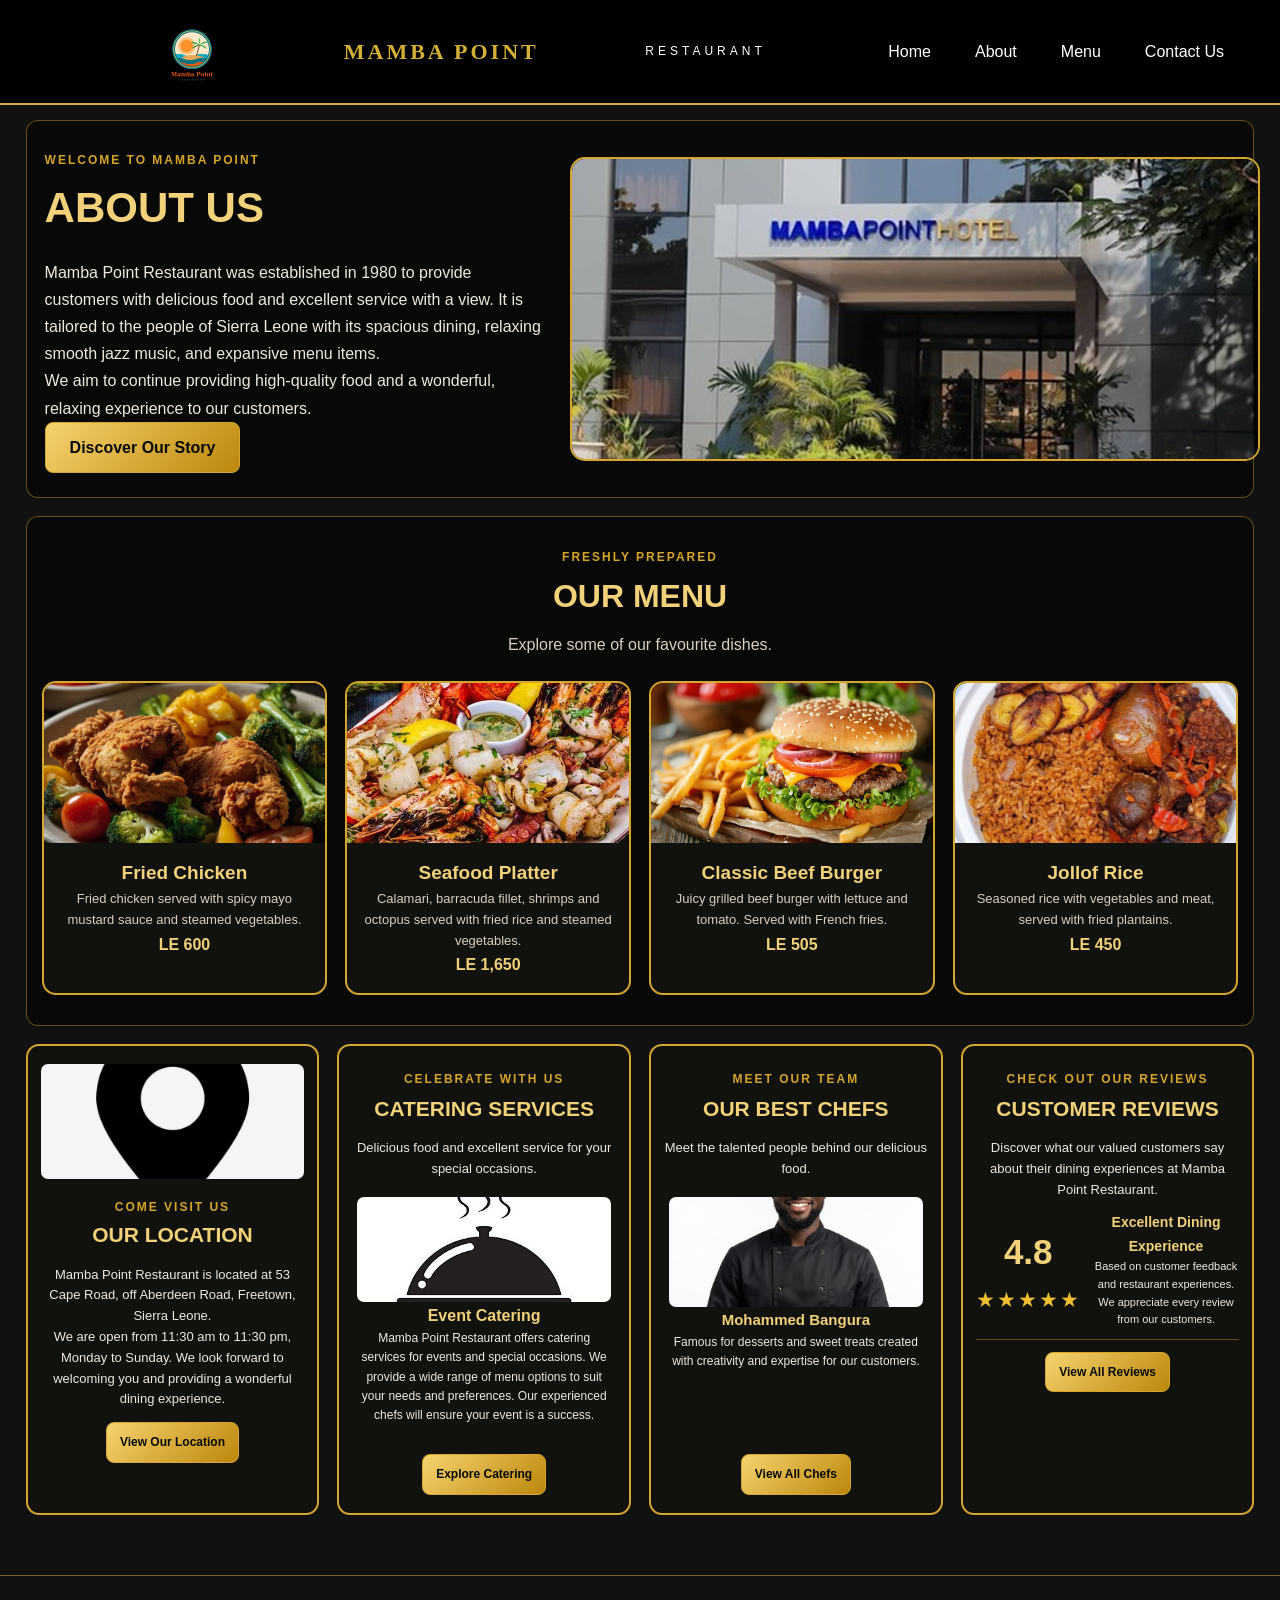
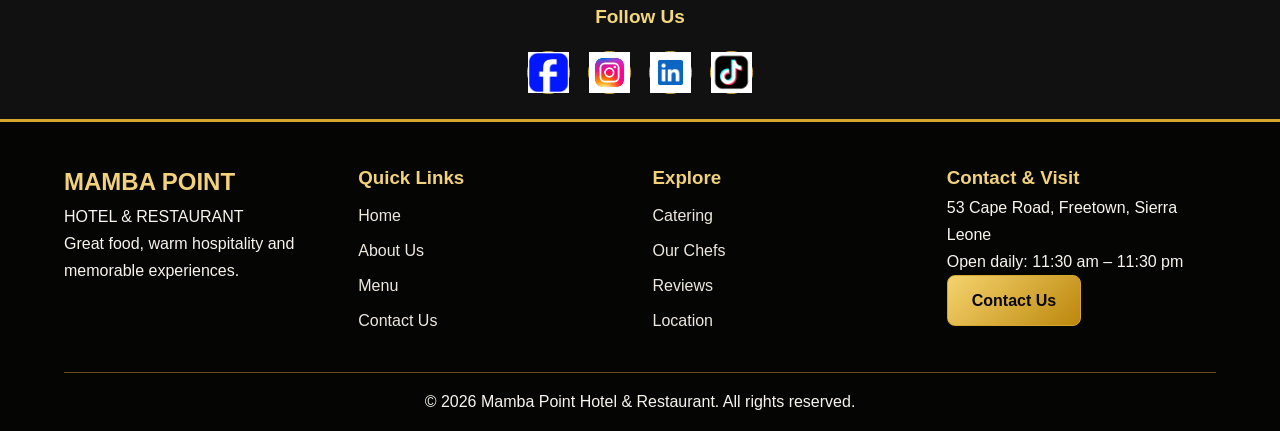
<file: Index.html>
<!DOCTYPE html>
<html lang="en">

<head>
    <meta charset="UTF-8">
    <meta name="viewport" content="width=device-width, initial-scale=1.0">
<href="https://cdnjs.cloudflare.com/ajax/libs/font-awesome/6.5.2/css/all.min.css">
    <title>Mamba Point Restaurant</title>

    <link rel="stylesheet" href="css/style.css">
</head>

<body>
    <header class="site-header">
        <a href="index.html" class="brand">
            <a href="Index.html" class="logo">
                <img src="images.html/mamba_point_restaurant_logo.png" alt="Mamba Point Restaurant Logo" class="logo">
            </a>
            <span class="brand-name">MAMBA POINT</span>
            <span class="brand-subtitle">RESTAURANT</span>
        </a>

        <nav class="main-nav">
            <a href="index.html">Home</a>
            <a href="About Us.html">About</a>
            <a href="menu.html">Menu</a>
            <a href="Contact Us.html">Contact Us</a>
        </nav>

    </header>

    <main>
        <section class="about-section" id="about">

            <div class="about-content">

                <div class="about-text">
                    <span class="section-label">WELCOME TO MAMBA POINT</span>

                    <h1>ABOUT US</h1>

                    <p>
                        Mamba Point Restaurant was established in 1980 to provide
                        customers with delicious food and excellent service with a view.
                        It is tailored to the people of Sierra Leone with its spacious
                        dining, relaxing smooth jazz music, and expansive menu items.
                    </p>

                    <p>
                        We aim to continue providing high-quality food and a wonderful,
                        relaxing experience to our customers.
                    </p>

                    <a href="About Us.html" class="btn btn-primary">
                        Discover Our Story
                    </a>
                </div>

                <div class="about-image">
                    <img src="images.html/mamba point resturant.jpg" alt="Mamba Point Restaurant">
                </div>

            </div>

        </section>

        <section class="menu-section" id="menu">

            <div class="section-heading">
                <span class="section-label">FRESHLY PREPARED</span>
                <h2>OUR MENU</h2>
                <p>Explore some of our favourite dishes.</p>
            </div>

            <div class="food-container">

                <article class="menu-item">
                    <img src="images.html/fried-chicken-with-side-steamed-vegetables.avif"
                        alt="Fried chicken served with vegetables">

                    <div class="menu-item-content">
                        <h3>Fried Chicken</h3>

                        <p>
                            Fried chicken served with spicy mayo mustard sauce
                            and steamed vegetables.
                        </p>

                        <strong class="price">LE 600</strong>
                    </div>
                </article>


                <article class="menu-item">
                    <img src="images.html/seafood.webp" alt="Seafood platter">

                    <div class="menu-item-content">
                        <h3>Seafood Platter</h3>

                        <p>
                            Calamari, barracuda fillet, shrimps and octopus
                            served with fried rice and steamed vegetables.
                        </p>

                        <strong class="price">LE 1,650</strong>
                    </div>
                </article>


                <article class="menu-item">
                    <img src="images.html/-beef-burgers-with-cheese-and-french-fries-image_15656149.jpg"
                        alt="Classic beef burger with fries">

                    <div class="menu-item-content">
                        <h3>Classic Beef Burger</h3>

                        <p>
                            Juicy grilled beef burger with lettuce and tomato.
                            Served with French fries.
                        </p>

                        <strong class="price">LE 505</strong>
                    </div>
                </article>


                <article class="menu-item">
                    <img src="images.html/Jollof+rice.webp" alt="Jollof rice served with meat and plantains">

                    <div class="menu-item-content">
                        <h3>Jollof Rice</h3>

                        <p>
                            Seasoned rice with vegetables and meat,
                            served with fried plantains.
                        </p>

                        <strong class="price">LE 450</strong>
                    </div>
                </article>

            </div>

        </section>


        <!-- LOCATION SECTION -->
        <section class="location-section" id="location">
            <div class="lower-sections"> </div>

            <div class="location-container">

                <div class="location-image">
                    <img src="images.html/location.jpg" alt="Mamba Point Restaurant location">
                </div>

                <div class="location-content">
                    <span class="section-label">COME VISIT US</span>


                    <h2>OUR LOCATION</h2>

                    <p>
                        Mamba Point Restaurant is located at 53 Cape Road,
                        off Aberdeen Road, Freetown, Sierra Leone.
                    </p>

                    <p>
                        We are open from 11:30 am to 11:30 pm,
                        Monday to Sunday. We look forward to welcoming
                        you and providing a wonderful dining experience.
                    </p>

                    <a href="Location.html" class="btn btn-primary">
                        View Our Location
                    </a>
                </div>

            </div>

        </section>


        <!-- CATERING SECTION -->
        <section class="catering-section" id="catering">

            <div class="section-heading">
                <span class="section-label">CELEBRATE WITH US</span>
                <h2>CATERING SERVICES</h2>

                <p>
                    Delicious food and excellent service for your special occasions.
                </p>
            </div>

            <div class="catering-container">

                <article class="catering-card">

                    <img src="images.html/catering icon.jpg" alt="Restaurant catering service">

                    <div class="catering-card-content">
                        <h3>Event Catering</h3>

                        <p>
                            Mamba Point Restaurant offers catering services
                            for events and special occasions. We provide a wide
                            range of menu options to suit your needs and
                            preferences. Our experienced chefs will ensure
                            your event is a success.
                        </p>
                    </div>

                </article>

            </div>

            <div class="section-action">
                <a href="Catering.html" class="btn btn-primary">
                    Explore Catering
                </a>
            </div>

        </section>


        <!-- CHEFS SECTION -->
        <section class="chefs-section" id="chefs">

            <div class="section-heading">
                <span class="section-label">MEET OUR TEAM</span>
                <h2>OUR BEST CHEFS</h2>

                <p>
                    Meet the talented people behind our delicious food.
                </p>
            </div>

            <div class="chef-container">

                <article class="chef-card">

                    <img src="images.html/best chef.jpg" alt="Chef Mohammed Bangura">

                    <div class="chef-content">
                        <h3>Mohammed Bangura</h3>

                        <p>
                            Famous for desserts and sweet treats created
                            with creativity and expertise for our customers.
                        </p>
                    </div>

                </article>

            </div>

            <div class="section-action">
                <a href="Best Chefs.html" class="btn btn-primary">
                    View All Chefs
                </a>
            </div>

        </section>


        <section class="Customer-Review-section" id="Customer-Review">
            <div class="section-heading">
                <span class="section-label"> CHECK OUT OUR REVIEWS</span>
                <h2> CUSTOMER REVIEWS</h2>

            <p>Discover what our valued customers say about their dining experiences at Mamba Point Restaurant.</p>

            <!-- OVERALL CUSTOMER RATING -->

            <div class="review-summary">

                <div>
                    <div class="rating-number">4.8</div>
                    <div class="stars">★★★★★</div>
                </div>

                <div class="rating-details">
                    <h3>Excellent Dining Experience</h3>
                    <p>Based on customer feedback and restaurant experiences.</p>
                    <p>We appreciate every review from our customers.</p>
                </div>

            </div>
                        <h3>
                            <a href="Customer Review.html" class="btn btn-outline">
                                View All Reviews
                            </a>
                        </h3>
                    </div>
                </div>
            </div>
        </section>
    </main>


<!-- SOCIAL MEDIA LINKS -->

<div class="footer-social">

    <h3>Follow Us</h3>

    <div class="social-icons">

        <a href="https://www.facebook.com/Mambapointhotellr/"
           target="_blank"
           aria-label="Facebook">
            <img src="images.html/facebook.jpg" alt="Facebook logo" class="social-icon">
        </a>

        <a href="https://www.instagram.com/mambapointlagoondasl/"
           target="_blank"
           aria-label="Instagram">
            <img src="images.html/instagram.jpg" alt="Instagram logo" class="social-icon">
        </a>
         <a href="https://lr.linkedin.com/company/mambapointhotel"
           target="_blank"
           aria-label="LinkedIn">
            <img src="images.html/linkedin.jpg" alt="LinkedIn logo" class="social-icon">
        </a>
    
        <a href="https://www.tiktok.com/@mambapointlagoondasl"
           target="_blank"
           aria-label="TikTok">
            <img src="images.html/tiktok.jpg" alt="TikTok logo" class="social-icon">
        </a>

    
    </div>

</div>

        <footer class="site-footer">

            <div class="footer-container">

                <div class="footer-brand">
                    <h2>MAMBA POINT</h2>
                    <p>HOTEL & RESTAURANT</p>

                    <p>
                        Great food, warm hospitality
                        and memorable experiences.
                    </p>
                </div>


                <div class="footer-links">
                    <h3>Quick Links</h3>

                    <a href="index.html">Home</a>
                    <a href="About Us.html">About Us</a>
                    <a href="menu.html">Menu</a>
                    <a href="Contact Us.html">Contact Us</a>
                </div>


                <div class="footer-links">
                    <h3>Explore</h3>

                    <a href="Catering.html">Catering</a>
                    <a href="Best Chefs.html">Our Chefs</a>
                    <a href="Customer Review.html">Reviews</a>
                    <a href="Location.html">Location</a>
                </div>


                <div class="footer-contact">
                    <h3>Contact & Visit</h3>

                    <p>53 Cape Road, Freetown, Sierra Leone</p>
                    <p>Open daily: 11:30 am – 11:30 pm</p>

                    <a href="Contact Us.html" class="btn btn-outline">
                        Contact Us
                    </a>
                </div>

            </div>

            <div class="footer-bottom">
                <p>
                    &copy; 2026 Mamba Point Hotel & Restaurant.
                    All rights reserved.
                </p>
            </div>

        </footer>
</body>

</html>
</file>
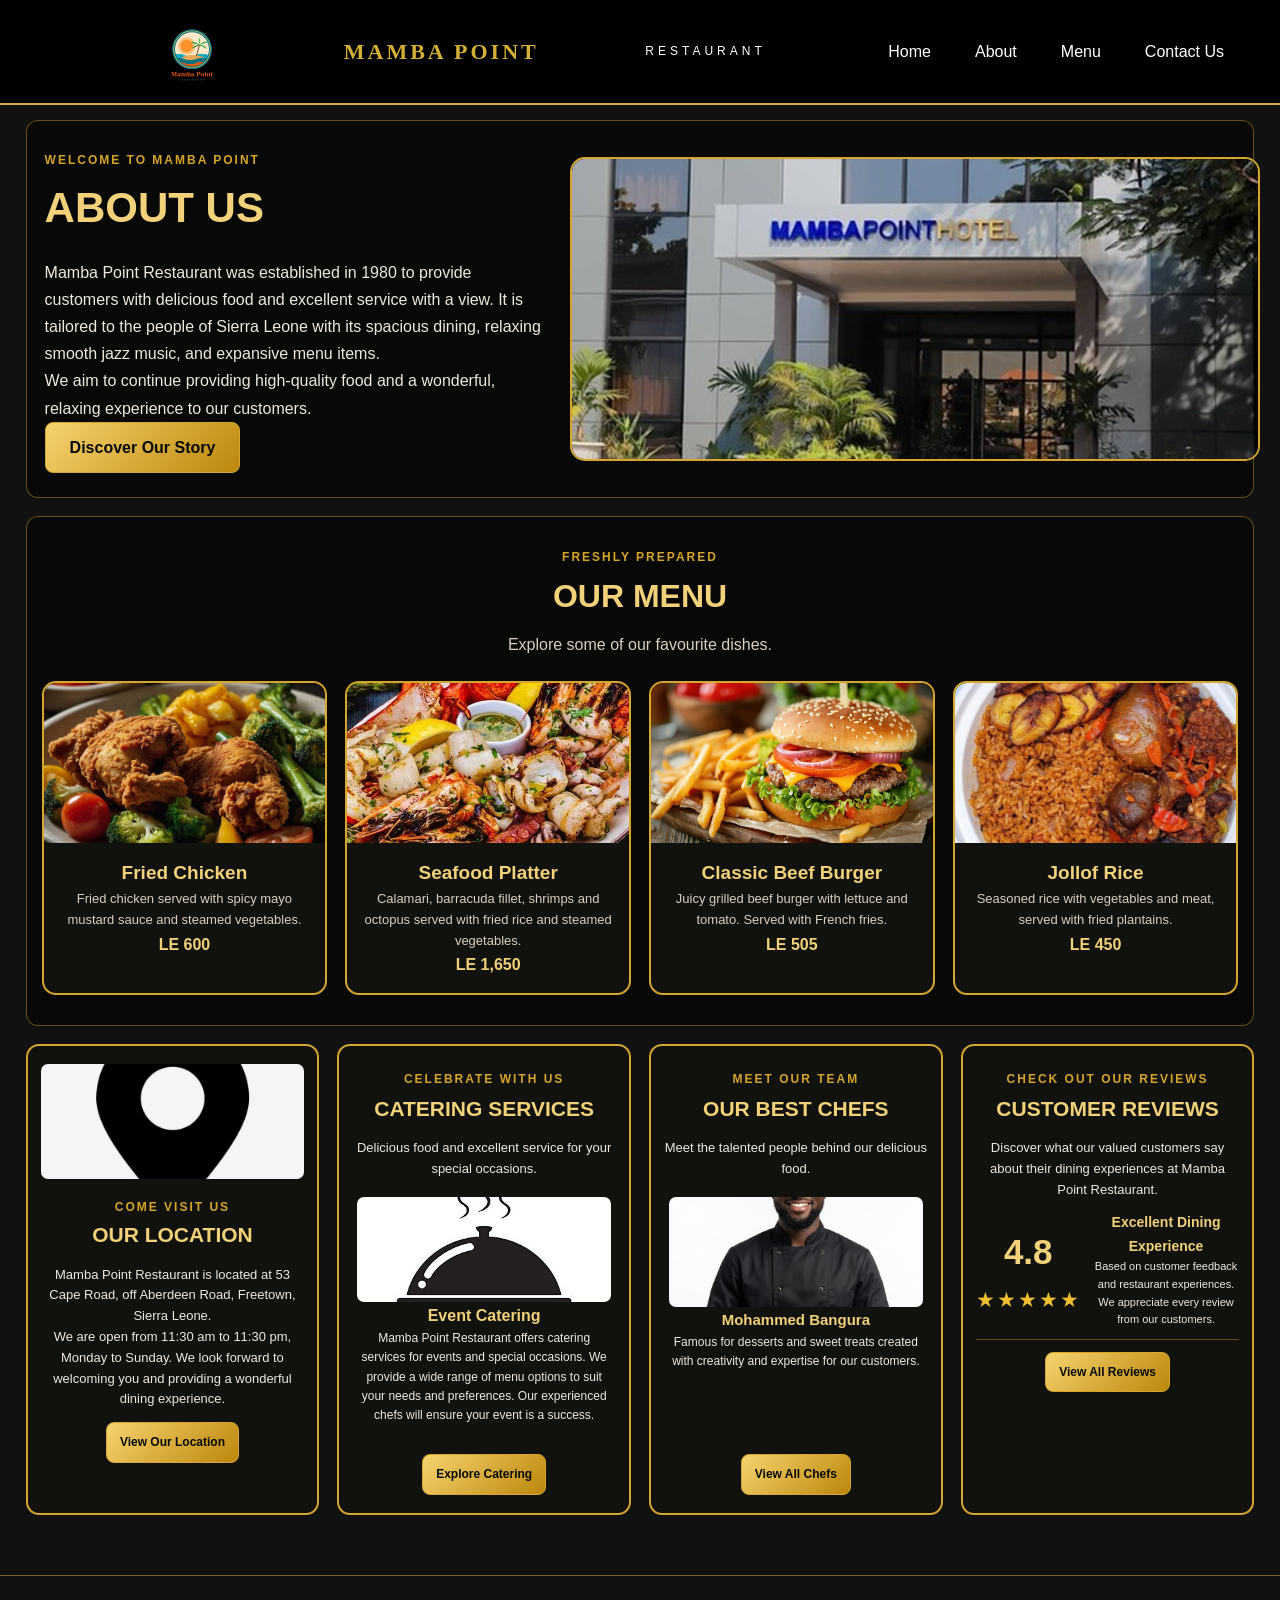
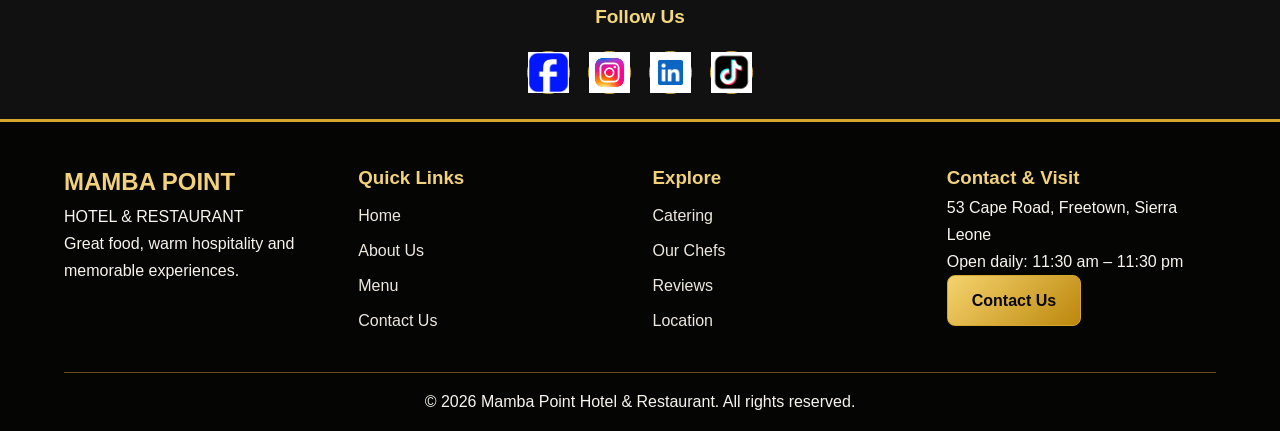
<file: index.html>
<!DOCTYPE html>
<html lang="en">

<head>
    <meta charset="UTF-8">
    <meta name="viewport" content="width=device-width, initial-scale=1.0">
<href="https://cdnjs.cloudflare.com/ajax/libs/font-awesome/6.5.2/css/all.min.css">
    <title>Mamba Point Restaurant</title>

    <link rel="stylesheet" href="css/style.css">
</head>

<body>
    <header class="site-header">
        <a href="index.html" class="brand">
            <a href="Index.html" class="logo">
                <img src="images.html/mamba_point_restaurant_logo.png" alt="Mamba Point Restaurant Logo" class="logo">
            </a>
            <span class="brand-name">MAMBA POINT</span>
            <span class="brand-subtitle">RESTAURANT</span>
        </a>

        <nav class="main-nav">
            <a href="index.html">Home</a>
            <a href="About Us.html">About</a>
            <a href="menu.html">Menu</a>
            <a href="Contact Us.html">Contact Us</a>
        </nav>

    </header>

    <main>
        <section class="about-section" id="about">

            <div class="about-content">

                <div class="about-text">
                    <span class="section-label">WELCOME TO MAMBA POINT</span>

                    <h1>ABOUT US</h1>

                    <p>
                        Mamba Point Restaurant was established in 1980 to provide
                        customers with delicious food and excellent service with a view.
                        It is tailored to the people of Sierra Leone with its spacious
                        dining, relaxing smooth jazz music, and expansive menu items.
                    </p>

                    <p>
                        We aim to continue providing high-quality food and a wonderful,
                        relaxing experience to our customers.
                    </p>

                    <a href="About Us.html" class="btn btn-primary">
                        Discover Our Story
                    </a>
                </div>

                <div class="about-image">
                    <img src="images.html/mamba point resturant.jpg" alt="Mamba Point Restaurant">
                </div>

            </div>

        </section>

        <section class="menu-section" id="menu">

            <div class="section-heading">
                <span class="section-label">FRESHLY PREPARED</span>
                <h2>OUR MENU</h2>
                <p>Explore some of our favourite dishes.</p>
            </div>

            <div class="food-container">

                <article class="menu-item">
                    <img src="images.html/fried-chicken-with-side-steamed-vegetables.avif"
                        alt="Fried chicken served with vegetables">

                    <div class="menu-item-content">
                        <h3>Fried Chicken</h3>

                        <p>
                            Fried chicken served with spicy mayo mustard sauce
                            and steamed vegetables.
                        </p>

                        <strong class="price">LE 600</strong>
                    </div>
                </article>


                <article class="menu-item">
                    <img src="images.html/seafood.webp" alt="Seafood platter">

                    <div class="menu-item-content">
                        <h3>Seafood Platter</h3>

                        <p>
                            Calamari, barracuda fillet, shrimps and octopus
                            served with fried rice and steamed vegetables.
                        </p>

                        <strong class="price">LE 1,650</strong>
                    </div>
                </article>


                <article class="menu-item">
                    <img src="images.html/-beef-burgers-with-cheese-and-french-fries-image_15656149.jpg"
                        alt="Classic beef burger with fries">

                    <div class="menu-item-content">
                        <h3>Classic Beef Burger</h3>

                        <p>
                            Juicy grilled beef burger with lettuce and tomato.
                            Served with French fries.
                        </p>

                        <strong class="price">LE 505</strong>
                    </div>
                </article>


                <article class="menu-item">
                    <img src="images.html/Jollof+rice.webp" alt="Jollof rice served with meat and plantains">

                    <div class="menu-item-content">
                        <h3>Jollof Rice</h3>

                        <p>
                            Seasoned rice with vegetables and meat,
                            served with fried plantains.
                        </p>

                        <strong class="price">LE 450</strong>
                    </div>
                </article>

            </div>

        </section>


        <!-- LOCATION SECTION -->
        <section class="location-section" id="location">
            <div class="lower-sections"> </div>

            <div class="location-container">

                <div class="location-image">
                    <img src="images.html/location.jpg" alt="Mamba Point Restaurant location">
                </div>

                <div class="location-content">
                    <span class="section-label">COME VISIT US</span>


                    <h2>OUR LOCATION</h2>

                    <p>
                        Mamba Point Restaurant is located at 53 Cape Road,
                        off Aberdeen Road, Freetown, Sierra Leone.
                    </p>

                    <p>
                        We are open from 11:30 am to 11:30 pm,
                        Monday to Sunday. We look forward to welcoming
                        you and providing a wonderful dining experience.
                    </p>

                    <a href="Location.html" class="btn btn-primary">
                        View Our Location
                    </a>
                </div>

            </div>

        </section>


        <!-- CATERING SECTION -->
        <section class="catering-section" id="catering">

            <div class="section-heading">
                <span class="section-label">CELEBRATE WITH US</span>
                <h2>CATERING SERVICES</h2>

                <p>
                    Delicious food and excellent service for your special occasions.
                </p>
            </div>

            <div class="catering-container">

                <article class="catering-card">

                    <img src="images.html/catering icon.jpg" alt="Restaurant catering service">

                    <div class="catering-card-content">
                        <h3>Event Catering</h3>

                        <p>
                            Mamba Point Restaurant offers catering services
                            for events and special occasions. We provide a wide
                            range of menu options to suit your needs and
                            preferences. Our experienced chefs will ensure
                            your event is a success.
                        </p>
                    </div>

                </article>

            </div>

            <div class="section-action">
                <a href="Catering.html" class="btn btn-primary">
                    Explore Catering
                </a>
            </div>

        </section>


        <!-- CHEFS SECTION -->
        <section class="chefs-section" id="chefs">

            <div class="section-heading">
                <span class="section-label">MEET OUR TEAM</span>
                <h2>OUR BEST CHEFS</h2>

                <p>
                    Meet the talented people behind our delicious food.
                </p>
            </div>

            <div class="chef-container">

                <article class="chef-card">

                    <img src="images.html/best chef.jpg" alt="Chef Mohammed Bangura">

                    <div class="chef-content">
                        <h3>Mohammed Bangura</h3>

                        <p>
                            Famous for desserts and sweet treats created
                            with creativity and expertise for our customers.
                        </p>
                    </div>

                </article>

            </div>

            <div class="section-action">
                <a href="Best chefs.html" class="btn btn-primary">
                    View All Chefs
                </a>
            </div>

        </section>


        <section class="Customer-Review-section" id="Customer-Review">
            <div class="section-heading">
                <span class="section-label"> CHECK OUT OUR REVIEWS</span>
                <h2> CUSTOMER REVIEWS</h2>

            <p>Discover what our valued customers say about their dining experiences at Mamba Point Restaurant.</p>

            <!-- OVERALL CUSTOMER RATING -->

            <div class="review-summary">

                <div>
                    <div class="rating-number">4.8</div>
                    <div class="stars">★★★★★</div>
                </div>

                <div class="rating-details">
                    <h3>Excellent Dining Experience</h3>
                    <p>Based on customer feedback and restaurant experiences.</p>
                    <p>We appreciate every review from our customers.</p>
                </div>

            </div>
                        <h3>
                            <a href="Customer Review.html" class="btn btn-outline">
                                View All Reviews
                            </a>
                        </h3>
                    </div>
                </div>
            </div>
        </section>
    </main>


<!-- SOCIAL MEDIA LINKS -->

<div class="footer-social">

    <h3>Follow Us</h3>

    <div class="social-icons">

        <a href="https://www.facebook.com/Mambapointhotellr/"
           target="_blank"
           aria-label="Facebook">
            <img src="images.html/facebook.jpg" alt="Facebook logo" class="social-icon">
        </a>

        <a href="https://www.instagram.com/mambapointlagoondasl/"
           target="_blank"
           aria-label="Instagram">
            <img src="images.html/instagram.jpg" alt="Instagram logo" class="social-icon">
        </a>
         <a href="https://lr.linkedin.com/company/mambapointhotel"
           target="_blank"
           aria-label="LinkedIn">
            <img src="images.html/linkedin.jpg" alt="LinkedIn logo" class="social-icon">
        </a>
    
        <a href="https://www.tiktok.com/@mambapointlagoondasl"
           target="_blank"
           aria-label="TikTok">
            <img src="images.html/tiktok.jpg" alt="TikTok logo" class="social-icon">
        </a>

    
    </div>

</div>

        <footer class="site-footer">

            <div class="footer-container">

                <div class="footer-brand">
                    <h2>MAMBA POINT</h2>
                    <p>HOTEL & RESTAURANT</p>

                    <p>
                        Great food, warm hospitality
                        and memorable experiences.
                    </p>
                </div>


                <div class="footer-links">
                    <h3>Quick Links</h3>

                    <a href="index.html">Home</a>
                    <a href="About Us.html">About Us</a>
                    <a href="menu.html">Menu</a>
                    <a href="Contact Us.html">Contact Us</a>
                </div>


                <div class="footer-links">
                    <h3>Explore</h3>

                    <a href="Catering.html">Catering</a>
                    <a href="Best Chefs.html">Our Chefs</a>
                    <a href="Customer Review.html">Reviews</a>
                    <a href="Location.html">Location</a>
                </div>


                <div class="footer-contact">
                    <h3>Contact & Visit</h3>

                    <p>53 Cape Road, Freetown, Sierra Leone</p>
                    <p>Open daily: 11:30 am – 11:30 pm</p>

                    <a href="Contact Us.html" class="btn btn-outline">
                        Contact Us
                    </a>
                </div>

            </div>

            <div class="footer-bottom">
                <p>
                    &copy; 2026 Mamba Point Hotel & Restaurant.
                    All rights reserved.
                </p>
            </div>

        </footer>
</body>

</html>
</file>
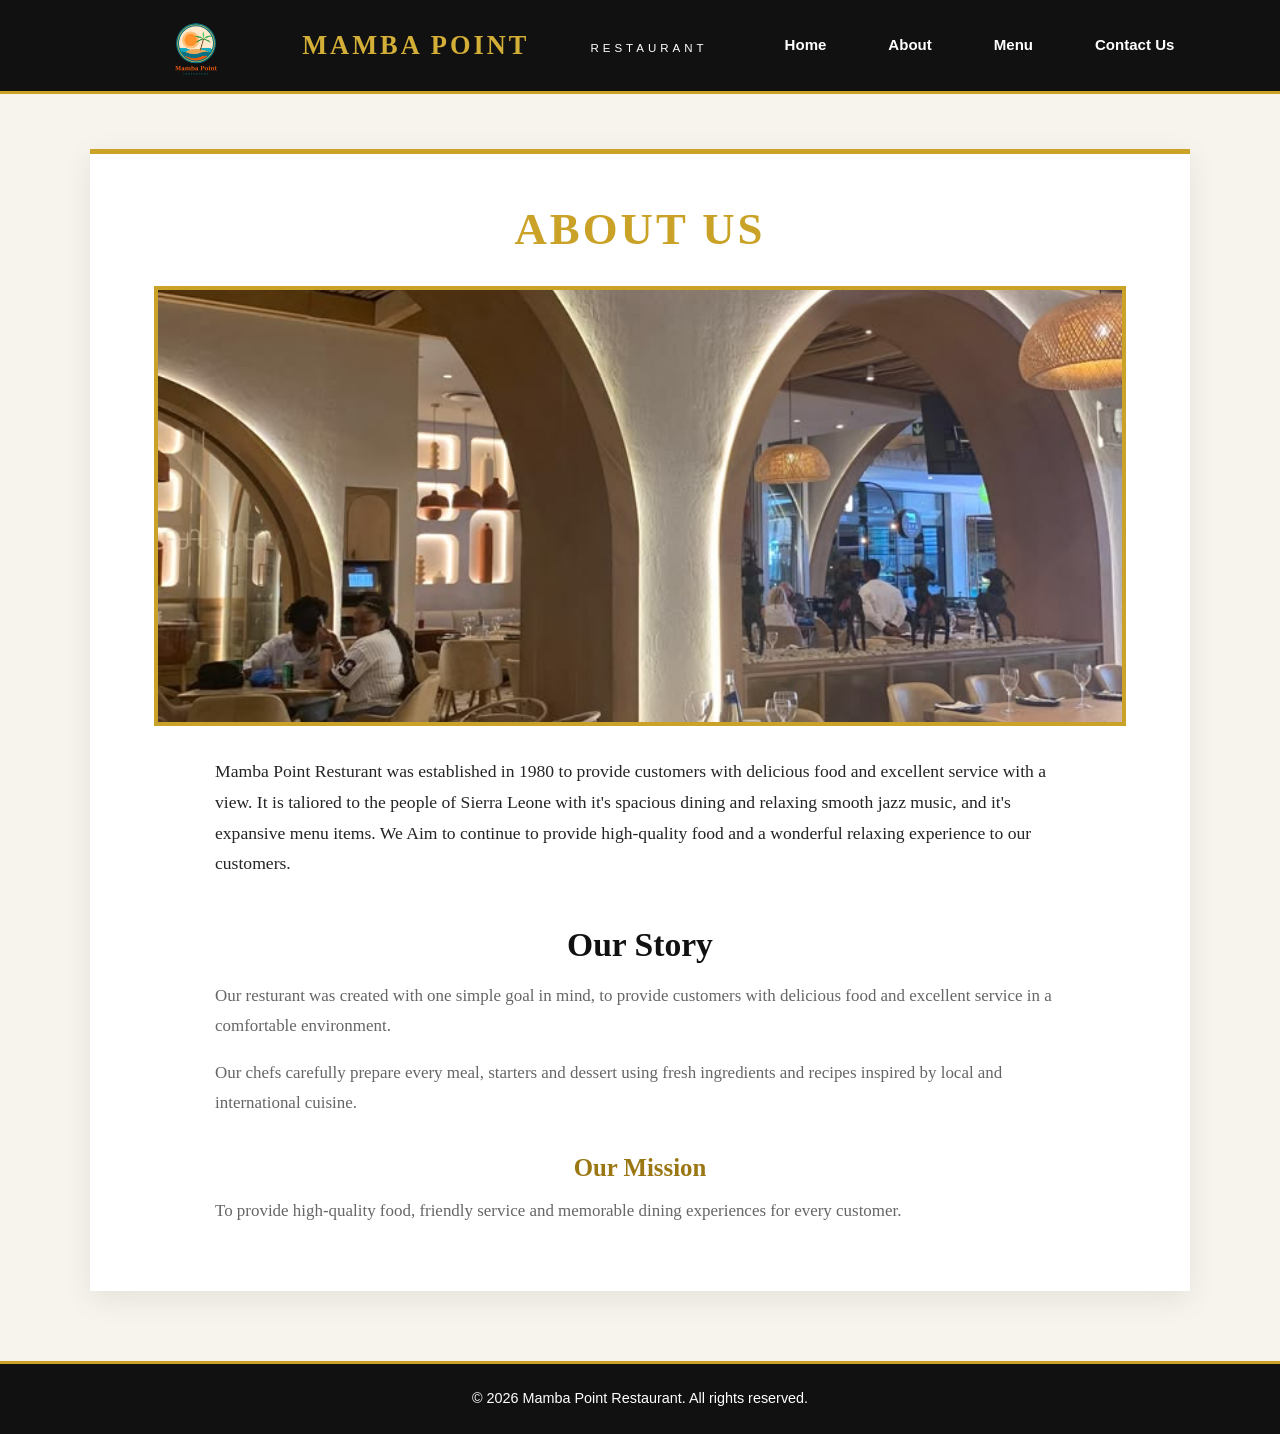
<file: About Us.html>
<!DOCTYPE html>
<html lang="en">
<head>
    <meta charset="UTF-8">
    <meta name="viewport" content="width=device-width, initial-scale=1.0">
    <title>About Us</title>
    <link rel="stylesheet" href="css/style.css">
<link rel="stylesheet" href="css/about.css">
</head>
<body>

    <header class="site-header">

        <a href="index.html" class="brand">
            <a href="Index.html" class="logo">
                <img src="images.html/mamba_point_restaurant_logo.png" alt="Mamba Point Restaurant Logo" class="logo">
            </a>
            <span class="brand-name">MAMBA POINT</span>
            <span class="brand-subtitle">RESTAURANT</span>
        </a>

        <nav class="main-nav">
            <a href="index.html">Home</a>
            <a href="About Us.html">About</a>
            <a href="menu.html">Menu</a>
            <a href="Contact Us.html">Contact Us</a>
        </nav>

    </header>
    <section class="Page header">
    <h2> ABOUT US</h2>
    <img src="images.html/resturant picture.jpg" alt="Restuarant Photograph">
    <p> Mamba Point Resturant was established in 1980 to provide customers with delicious food and excellent service
        with a view. It is taliored to the people of Sierra Leone with it's spacious dining and relaxing smooth jazz
        music, and it's expansive menu items. We Aim to continue to provide high-quality food and a wonderful relaxing
        experience to our customers. </p>

    <h2>Our Story</h2>

    <p>
        Our resturant was created with one simple goal in mind,
        to provide customers with delicious food and excellent
        service in a comfortable environment.
    </p>

    <p>
        Our chefs carefully prepare every meal, starters and dessert using fresh
        ingredients and recipes inspired by local and
        international cuisine.
    </p>

    <h3>Our Mission</h3>

    <p>
        To provide high-quality food, friendly service and
        memorable dining experiences for every customer.
    </p>

    </div>

</section>


<footer>

    <p>© 2026 Mamba Point Restaurant. All rights reserved.</p>

</footer>
</body>
</html>
</file>
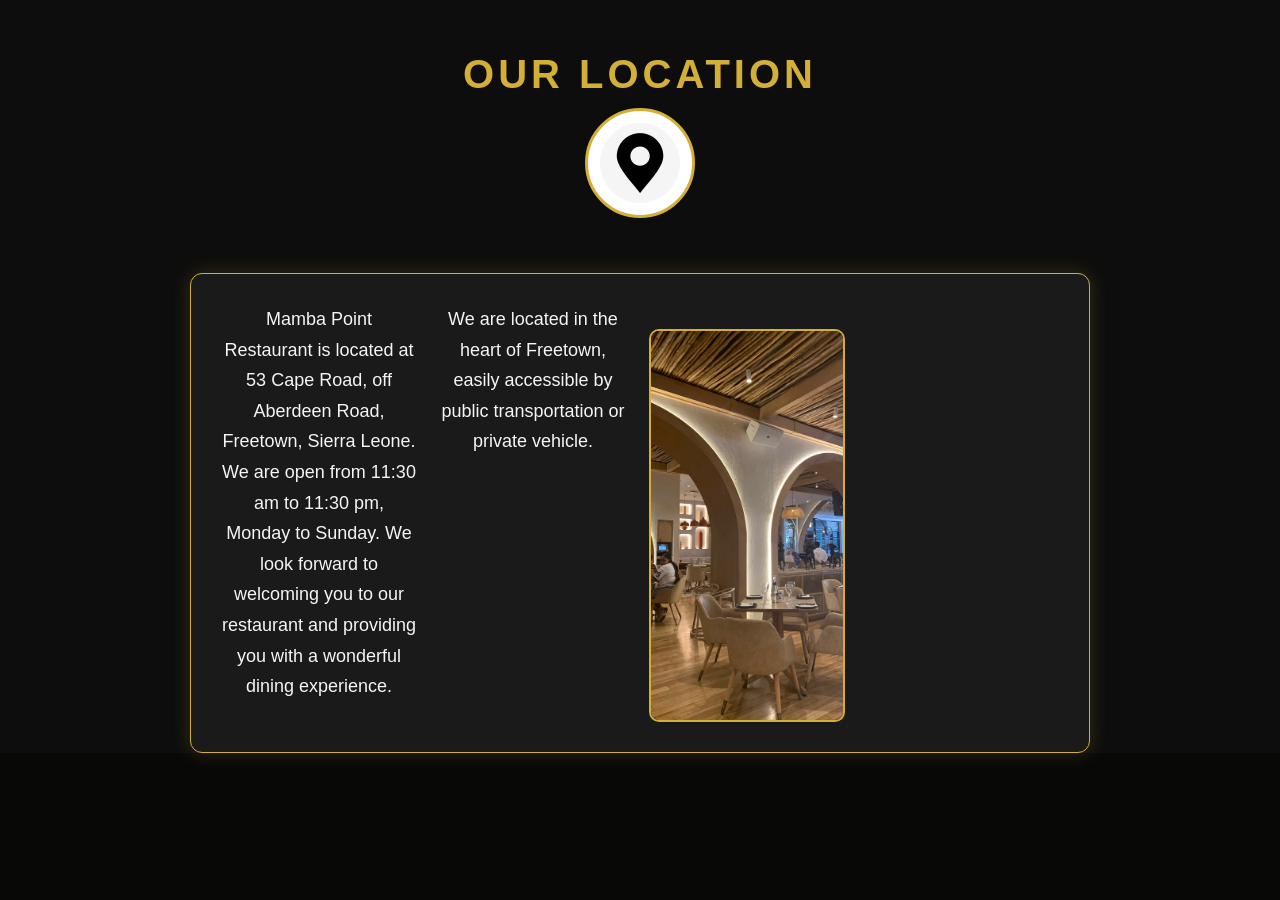
<file: Location.html>
<!DOCTYPE html>
<html lang="en">
<head>
    <meta charset="UTF-8">
    <meta name="viewport" content="width=device-width, initial-scale=1.0">

    <link rel="stylesheet" href="css/style.css">
    <link rel="stylesheet" href="css/location.css">
</head>
<body>


    <section class="page-header">
        <h1>Our Location</h1>
        <img src="images.html/location.jpg" alt="Location Image">
    </section>

    <main>
        <p>Mamba Point Restaurant is located at 53 Cape Road, off Aberdeen Road, Freetown, Sierra Leone. We are open from 11:30 am to 11:30 pm, Monday to Sunday. We look forward to welcoming you to our restaurant and providing you with a wonderful dining experience.</p>

        <p>We are located in the heart of Freetown, easily accessible by public transportation or private vehicle.</p>

        <img src="images.html/resturant picture.jpg" alt="Restaurant Location Image">
    </main>

    <!-- your footer goes here -->

</body>
</html>
</file>
<file: css/style.css>
:root {
    --black: #080807;
    --black-card: #11110e;
    --gold: #d5a52e;
    --gold-light: #f1d17a;
    --white: #f8f5ed;
}

/* GLOBAL RESET */

* {
    box-sizing: border-box;
}

html, body {
    width: 100%;
    margin: 0;
    padding: 0;
    background: var(--black);
    color: var(--white);
    font-family: Arial, sans-serif;
}

body {
    overflow-x: hidden;
}

img {
    max-width: 100%;
    display: block;
}

/* HEADER */

.site-header {
    width: 100%;
    min-height: 105px;
    padding: 15px 4%;
    background: var(--black);
    border-bottom: 2px solid var(--gold);

    display: flex;
    align-items: center;
    justify-content: space-between;
    flex-wrap: wrap;
    gap: 20px;
}

.brand {
    text-decoration: none;
    display: flex;
    flex-direction: column;
}

.brand-name {
    color: var(--gold-light);
    font-size: 29px;
    font-family: Georgia, serif;
    letter-spacing: 2px;
}

.brand-subtitle {
    color: var(--gold);
    text-align: center;
    letter-spacing: 3px;
    font-size: 13px;
}

.main-nav {
    display: flex;
    justify-content: center;
    align-items: center;
    gap: 12px;
}

.main-nav a {
    color: white;
    text-decoration: none;
    border-radius: 10px;
    padding: 10px 16px;
    transition: 0.3s;
}

.main-nav a:hover {
    background: var(--gold);
    color: var(--black);
}

/* MAIN PAGE GRID */

main {
    width: 100%;
    max-width: 1600px;
    margin: auto;
    padding: 15px 2% 25px;

    display: grid;
    grid-template-columns: repeat(4, minmax(0, 1fr));
    gap: 18px;
    align-items: stretch;
}

main > section {
    width: 100%;
    min-width: 0;
    margin: 0;
    padding: 24px 18px;
    background: var(--black);
    color: var(--white);
    border: 1px solid rgba(213,165,46,0.45);
    border-radius: 12px;
}

/* ABOUT AND MENU FULL WIDTH */

main > .about-section,
main > .menu-section {
    grid-column: 1 / -1;
}

/* ABOUT SECTION */

.about-section {
    min-height: 345px;
    display: flex;
    align-items: center;
}

.about-content {
    width: 100%;
    display: grid;
    grid-template-columns: 42% 58%;
    align-items: center;
    gap: 25px;
}

.about-text {
    width: 100%;
}

.section-label {
    color: var(--gold);
    font-size: 12px;
    letter-spacing: 2px;
    font-weight: bold;
}

.about-text h1 {
    color: var(--gold-light);
    font-size: 42px;
    margin-bottom: 15px;
}

.about-text p {
    color: #eee9df;
    font-size: 16px;
    line-height: 1.7;
}

.about-image {
    width: 100%;
    border: 2px solid var(--gold);
    border-radius: 15px;
    overflow: hidden;
}

.about-image img {
    width: 100%;
    height: 300px;
    object-fit: cover;
}

/* BUTTONS */

.btn,
.btn-primary,
.btn-outline {
    display: inline-block;
    background: linear-gradient(135deg, #f5d36e, #bc870c);
    color: #080807;
    border: 1px solid var(--gold);
    border-radius: 8px;
    padding: 11px 24px;
    font-weight: bold;
    text-decoration: none;
    transition: 0.3s ease;
}

.btn:hover,
.btn-primary:hover,
.btn-outline:hover {
    background: var(--gold-light);
    color: #000;
    transform: translateY(-3px);
    box-shadow: 0 5px 18px rgba(213,165,46,0.3);
}

/* MENU SECTION */

.menu-section {
    text-align: center;
    padding: 25px 15px 30px;
}

.section-heading {
    margin: 0 auto 22px;
    text-align: center;
}

.section-heading h2 {
    color: var(--gold-light);
    font-size: 32px;
    margin-bottom: 8px;
}

.section-heading p {
    color: #d8d0c1;
}

.food-container {
    width: 100%;
    display: grid;
    grid-template-columns: repeat(4, minmax(0, 1fr));
    gap: 18px;
}

.menu-item {
    width: 100%;
    min-width: 0;
    background: var(--black-card);
    border: 2px solid var(--gold);
    border-radius: 14px;
    overflow: hidden;
    display: flex;
    flex-direction: column;
    transition: 0.3s;
}

.menu-item:hover {
    transform: translateY(-5px);
    box-shadow: 0 5px 20px rgba(213,165,46,0.2);
}

.menu-item > img {
    width: 100%;
    height: 160px;
    object-fit: cover;
}

.menu-item-content {
    padding: 14px;
    text-align: center;
}

.menu-item h3 {
    color: var(--gold-light);
    font-size: 19px;
}

.menu-item p {
    color: #d8d0c1;
    font-size: 13px;
    line-height: 1.6;
}

.price {
    color: var(--gold-light);
    font-size: 16px;
}

/* FOUR LOWER SECTIONS */

main > .location-section,
main > .catering-section,
main > .chefs-section,
main > .Customer-Review-section {
    grid-column: span 1;
    min-width: 0;
    min-height: 330px;

    background: var(--black-card);
    border: 2px solid var(--gold);
    border-radius: 13px;

    padding: 18px 13px;
    text-align: center;

    display: flex;
    flex-direction: column;
    align-items: center;
    justify-content: flex-start;

    transition: 0.3s ease;
}

main > .location-section:hover,
main > .catering-section:hover,
main > .chefs-section:hover,
main > .Customer-Review-section:hover {
    border-color: var(--gold-light);
    box-shadow: 0 5px 18px rgba(213,165,46,0.15);
}

/* LOWER SECTION HEADINGS AND TEXT */

.location-section h2,
.catering-section h2,
.chefs-section h2,
.Customer-Review-section h2 {
    color: var(--gold-light);
    font-size: 21px;
    margin-bottom: 12px;
}

.location-section p,
.catering-section p,
.chefs-section p,
.Customer-Review-section p {
    color: #eee9df;
    font-size: 13px;
    line-height: 1.6;
}

/* LOCATION */

.location-container {
    width: 100%;
    display: flex;
    flex-direction: column;
    align-items: center;
    gap: 10px;
}

.location-image,
.location-content {
    display: block;
    width: 100%;
}

.location-image img {
    width: 100%;
    height: 115px;
    object-fit: cover;
    border-radius: 7px;
}

.location-content .section-label {
    display: block;
    margin-top: 8px;
}

/* CATERING */

.catering-section .section-heading {
    margin-bottom: 12px;
}

.catering-container {
    width: 100%;
    display: flex;
    flex-direction: column;
    gap: 12px;
}

.catering-card {
    width: 100%;
    padding: 5px;
    background: transparent;
}

.catering-card > img {
    width: 100%;
    height: 105px;
    object-fit: cover;
    border-radius: 7px;
}

.catering-card-content h3 {
    color: var(--gold-light);
    font-size: 16px;
}

.catering-card-content p {
    font-size: 12px;
}

/* BEST CHEFS */

.chefs-section .section-heading {
    margin-bottom: 12px;
}

.chef-container {
    width: 100%;
    display: flex;
    flex-direction: column;
    gap: 12px;
}

.chef-card {
    width: 100%;
    padding: 5px;
    background: transparent;
}

.chef-card > img {
    width: 100%;
    height: 110px;
    object-fit: cover;
    border-radius: 7px;
}

.chef-content h3 {
    color: var(--gold-light);
    font-size: 15px;
}

.chef-content p {
    font-size: 12px;
}

/* CUSTOMER REVIEWS */

.Customer-Review-section > h2 {
    margin-top: 0;
}

.review-summary {
    width: 100%;
    display: flex;
    align-items: center;
    justify-content: center;
    gap: 12px;
    padding: 10px 0;
    border-bottom: 1px solid #66501d;
}

.rating-number {
    color: var(--gold-light);
    font-size: 35px;
    font-weight: bold;
}

.stars {
    color: #edbd32;
    font-size: 21px;
    letter-spacing: 2px;
}

.rating-details h3 {
    color: var(--gold-light);
    font-size: 14px;
}

.rating-details p {
    font-size: 11px;
}

.reviews-container {
    width: 100%;
    display: flex;
    flex-direction: column;
    gap: 10px;
}

.review-card {
    width: 100%;
    padding: 10px;
    background: transparent;
}

.review-customer {
    display: flex;
    align-items: center;
    justify-content: center;
    gap: 10px;
}

.review-customer img {
    width: 45px;
    height: 45px;
    object-fit: cover;
    border-radius: 50%;
}

.review-customer h3 {
    color: var(--gold-light);
    font-size: 13px;
}

.review-date {
    color: #d8d0c1;
    font-size: 11px;
}

/* LOWER SECTION BUTTONS */

.location-section .btn,
.catering-section .btn,
.chefs-section .btn,
.Customer-Review-section .btn {
    margin-top: 12px;
    font-size: 12px;
    padding: 9px 13px;
}

.section-action {
    margin-top: auto;
    padding-top: 12px;
}

/* FOOTER */

.site-footer {
    width: 100%;
    background: #050504;
    color: var(--white);
    border-top: 3px solid var(--gold);
    padding: 40px 5% 15px;
}

.footer-container {
    max-width: 1400px;
    margin: auto;
    display: grid;
    grid-template-columns: repeat(4, minmax(0, 1fr));
    gap: 25px;
}

.footer-brand h2,
.footer-links h3,
.footer-contact h3 {
    color: var(--gold-light);
}

.footer-links a {
    display: block;
    color: #eee9df;
    text-decoration: none;
    margin: 8px 0;
    transition: 0.3s;
}

.footer-links a:hover {
    color: var(--gold-light);
}

.footer-bottom {
    border-top: 1px solid #66501d;
    text-align: center;
    margin-top: 30px;
    padding-top: 15px;
}

/* TABLET */

@media (max-width: 950px) {

    main {
        grid-template-columns: repeat(2, minmax(0, 1fr));
    }

    main > .about-section,
    main > .menu-section {
        grid-column: 1 / -1;
    }

    .footer-container {
        grid-template-columns: repeat(2, 1fr);
    }

    .food-container {
        grid-template-columns: repeat(2, minmax(0, 1fr));
    }

    .about-content {
        grid-template-columns: 1fr 1fr;
    }
}

/* MOBILE */

@media (max-width: 600px) {

    .site-header {
        flex-direction: column;
        padding: 20px 4%;
    }

    .main-nav {
        width: 100%;
        flex-wrap: wrap;
        gap: 5px;
    }

    .main-nav a {
        font-size: 13px;
        padding: 8px 10px;
    }

    main {
        grid-template-columns: 1fr;
        padding: 12px 4% 20px;
        gap: 14px;
    }

    main > .about-section,
    main > .menu-section,
    main > .location-section,
    main > .catering-section,
    main > .chefs-section,
    main > .Customer-Review-section {
        grid-column: 1 / -1;
    }

    .about-content {
        grid-template-columns: 1fr;
        gap: 20px;
    }

    .about-text h1 {
        font-size: 32px;
    }

    .about-image img {
        height: 230px;
    }

    .food-container {
        grid-template-columns: repeat(2, minmax(0, 1fr));
    }

    .menu-item > img {
        height: 120px;
    }

    .menu-item h3 {
        font-size: 15px;
    }

    .footer-container {
        grid-template-columns: 1fr;
        text-align: center;
    }

    main > .location-section,
    main > .catering-section,
    main > .chefs-section,
    main > .Customer-Review-section {
        min-height: 260px;
    }
}

/* FOOTER SOCIAL MEDIA ICONS */

.footer-social {
    width: 100%;
    text-align: center;
    margin-top: 35px;
    padding: 25px 15px;
    border-top: 1px solid rgba(217, 173, 66, 0.5);
}

.footer-social h3 {
    color: #f3d77d;
    font-size: 19px;
    margin-bottom: 18px;
}

.social-icons {
    display: flex;
    justify-content: center;
    align-items: center;
    flex-wrap: wrap;
    gap: 18px;
}

.social-icons a {
    width: 43px;
    height: 43px;

    display: flex;
    align-items: center;
    justify-content: center;

    color: #f3d77d;
    background: #101329;

    border: 1px solid #d9ad42;
    border-radius: 50%;

    font-size: 19px;
    text-decoration: none;

    transition: all 0.3s ease;
}

.social-icons a:hover {
    background: #d9ad42;
    color: #080817;
    transform: translateY(-5px);
    box-shadow: 0 4px 12px rgba(217, 173, 66, 0.35);
}

header {
  display: flex;
  align-items: center;
  justify-content: space-between;
  padding: 10px 30px;
}

.logo img {
  height: 60px;   /* controls the size */
  width: auto;    /* keeps the proportions */
  display: block;
}

@media (max-width: 600px) {
  .logo img { height: 45px; }
}
* {
  margin: 0;
  padding: 0;
  box-sizing: border-box;
}

body {
  font-family: Arial, Helvetica, sans-serif;
  background: #111;
  color: #f5f5f5;
  line-height: 1.7;
}

img {
  max-width: 100%;
  display: block;
}

/* ---------- Header ---------- */
.site-header {
  display: flex;
  align-items: center;
  justify-content: space-between;
  flex-wrap: wrap;
  gap: 15px;
  padding: 12px 40px;
  background: #000;
  border-bottom: 2px solid #d4af37;
  position: sticky;
  top: 0;
  z-index: 100;
}

.brand {
  display: flex;
  align-items: center;
  gap: 12px;
  text-decoration: none;
}

.logo {
  height: 55px;
  width: auto;
}

.brand-name {
  color: #d4af37;
  font-size: 22px;
  font-weight: bold;
  letter-spacing: 3px;
}

.brand-subtitle {
  color: #fff;
  font-size: 12px;
  letter-spacing: 4px;
}

/* ---------- Gold button (use on every page) ---------- */
.gold-btn {
  display: inline-block;
  background: linear-gradient(#f5d76e, #d4af37);
  color: #111;
  padding: 10px 22px;
  border-radius: 8px;
  text-decoration: none;
  font-weight: bold;
}

.gold-btn:hover {
  background: #fff;
}

/* ---------- Mobile ---------- */
@media (max-width: 600px) {
  .site-header {
    padding: 10px 15px;
    justify-content: center;
  }
  .logo {
    height: 45px;
  }
  .brand-name {
    font-size: 18px;
  }
}
</file>
<file: css/about.css>
:root {
    --black: #111111;
    --deep-black: #080808;
    --gold: #c9a227;
    --gold-light: #e2c45e;
    --cream: #f7f4ed;
    --text: #242424;
    --muted: #666666;
    --white: #ffffff;
}

* {
    box-sizing: border-box;
}

html {
    scroll-behavior: smooth;
}

body {
    margin: 0;
    background: var(--cream);
    color: var(--text);
    font-family: Georgia, "Times New Roman", serif;
    line-height: 1.75;
}

/* Navigation header */
.site-header {
    width: 100%;
    min-height: 92px;
    padding: 18px 7%;
    display: flex;
    align-items: center;
    justify-content: space-between;
    gap: 28px;
    background: var(--black);
    border-bottom: 3px solid var(--gold);
}

.brand {
    display: flex;
    flex-direction: column;
    color: var(--gold);
    text-decoration: none;
    line-height: 1.15;
    letter-spacing: 2px;
}

.brand-name {
    font-size: 1.65rem;
    font-weight: 700;
}

.brand-subtitle {
    margin-top: 5px;
    color: var(--white);
    font-family: Arial, Helvetica, sans-serif;
    font-size: 0.72rem;
    letter-spacing: 4px;
}

.main-nav {
    display: flex;
    align-items: center;
    justify-content: flex-end;
    flex-wrap: wrap;
    gap: 12px 30px;
}

.main-nav a {
    color: var(--white);
    font-family: Arial, Helvetica, sans-serif;
    font-size: 0.94rem;
    font-weight: 600;
    text-decoration: none;
    transition: color 0.2s ease;
}

.main-nav a:hover,
.main-nav a:focus {
    color: var(--gold-light);
}

/* About page content.
   The HTML uses class="Page header", so both classes are targeted. */
.Page.header {
    width: min(1100px, 88%);
    margin: 55px auto 70px;
    padding: 48px clamp(22px, 5vw, 65px);
    background: var(--white);
    border-top: 5px solid var(--gold);
    box-shadow: 0 8px 28px rgba(0, 0, 0, 0.08);
    text-align: center;
}

.Page.header h2,
.Page.header h3 {
    color: var(--black);
    font-weight: 700;
    line-height: 1.25;
}

.Page.header h2:first-of-type {
    margin: 0 0 28px;
    color: var(--gold);
    font-size: clamp(2rem, 4vw, 2.8rem);
    letter-spacing: 3px;
}

.Page.header h2:not(:first-of-type) {
    margin: 45px 0 15px;
    font-size: clamp(1.65rem, 3vw, 2.1rem);
}

.Page.header h3 {
    margin: 35px 0 12px;
    color: #9b7713;
    font-size: 1.55rem;
}

.Page.header img {
    display: block;
    width: 100%;
    max-height: 440px;
    margin: 0 auto 30px;
    object-fit: cover;
    border: 4px solid var(--gold);
}

.Page.header p {
    max-width: 850px;
    margin: 0 auto 18px;
    color: var(--muted);
    font-size: 1.06rem;
    text-align: left;
}

.Page.header p:first-of-type {
    color: var(--text);
    font-size: 1.1rem;
}

/* Footer */
footer {
    width: 100%;
    padding: 22px 7%;
    background: var(--black);
    border-top: 3px solid var(--gold);
    color: var(--white);
    text-align: center;
}

footer p {
    margin: 0;
    font-family: Arial, Helvetica, sans-serif;
    font-size: 0.9rem;
}

/* Tablet and mobile layout */
@media (max-width: 760px) {
    .site-header {
        flex-direction: column;
        justify-content: center;
        padding: 22px 5%;
        text-align: center;
    }

    .main-nav {
        justify-content: center;
        gap: 12px 20px;
    }

    .Page.header {
        width: 92%;
        margin: 30px auto 45px;
        padding: 32px 22px;
    }

    .Page.header p {
        font-size: 1rem;
    }
}

@media (max-width: 440px) {
    .brand-name {
        font-size: 1.4rem;
    }

    .main-nav {
        gap: 10px 15px;
    }

    .main-nav a {
        font-size: 0.85rem;
    }

    .Page.header {
        width: 94%;
        padding: 26px 17px;
    }
}
header {
  display: flex;
  align-items: center;
  justify-content: space-between;
  padding: 10px 30px;
}

.logo img {
  height: 60px;   /* controls the size */
  width: auto;    /* keeps the proportions */
  display: block;
}

@media (max-width: 600px) {
  .logo img { height: 45px; }
}
</file>
<file: css/location.css>
/* ---------- Base: dark and gold ---------- */
* {
  margin: 0;
  padding: 0;
  box-sizing: border-box;
}

body {
  font-family: Arial, Helvetica, sans-serif;
  background: #0d0d0d;
  color: #f5f5f5;
  line-height: 1.7;
}

img {
  max-width: 100%;
  display: block;
}

/* ---------- Header ---------- */
.site-header {
  display: flex;
  align-items: center;
  justify-content: space-between;
  flex-wrap: wrap;
  gap: 15px;
  padding: 12px 40px;
  background: #000;
  border-bottom: 2px solid #d4af37;
}

.brand {
  display: flex;
  align-items: center;
  gap: 12px;
  text-decoration: none;
}

.logo {
  height: 55px;
  width: auto;
}

.brand-name {
  color: #d4af37;
  font-size: 22px;
  font-weight: bold;
  letter-spacing: 3px;
}

.brand-subtitle {
  color: #fff;
  font-size: 12px;
  letter-spacing: 4px;
}

/* ---------- Page title with pin icon ---------- */
.page-header {
  text-align: center;
  padding: 40px 20px 10px;
}

.page-header img {
  width: 110px;
  height: 110px;
  object-fit: contain;
  margin: 0 auto 15px;
  padding: 12px;
  background: #fff;              /* hides the white box around the jpg */
  border: 3px solid #d4af37;
  border-radius: 50%;
}

.page-header h1 {
  color: #d4af37;
  font-size: 40px;
  letter-spacing: 4px;
  text-transform: uppercase;
}

/* ---------- Main content card ---------- */
main {
  max-width: 900px;
  margin: 30px auto 50px;
  padding: 30px;
  background: #1a1a1a;
  border: 1px solid #d4af37;
  border-radius: 12px;
  text-align: center;
  box-shadow: 0 0 20px rgba(212, 175, 55, 0.2);
}

main p {
  margin-bottom: 20px;
  font-size: 18px;
}

main img {
  width: 100%;
  max-height: 400px;
  object-fit: cover;
  margin: 25px auto 0;
  border: 2px solid #d4af37;
  border-radius: 10px;
}

/* ---------- Gold button (use on any page) ---------- */
.gold-btn {
  display: inline-block;
  margin-top: 15px;
  background: linear-gradient(#f5d76e, #d4af37);
  color: #111;
  padding: 10px 24px;
  border-radius: 8px;
  text-decoration: none;
  font-weight: bold;
}

.gold-btn:hover {
  background: #fff;
}

/* ---------- Mobile ---------- */
@media (max-width: 600px) {
  .site-header {
    padding: 10px 15px;
    justify-content: center;
  }
  .logo {
    height: 45px;
  }
  .brand-name {
    font-size: 18px;
  }
  .page-header h1 {
    font-size: 28px;
  }
  .page-header img {
    width: 85px;
    height: 85px;
  }
  main {
    margin: 20px 12px 40px;
    padding: 18px;
  }
  main p {
    font-size: 16px;
  }
}
</file>
